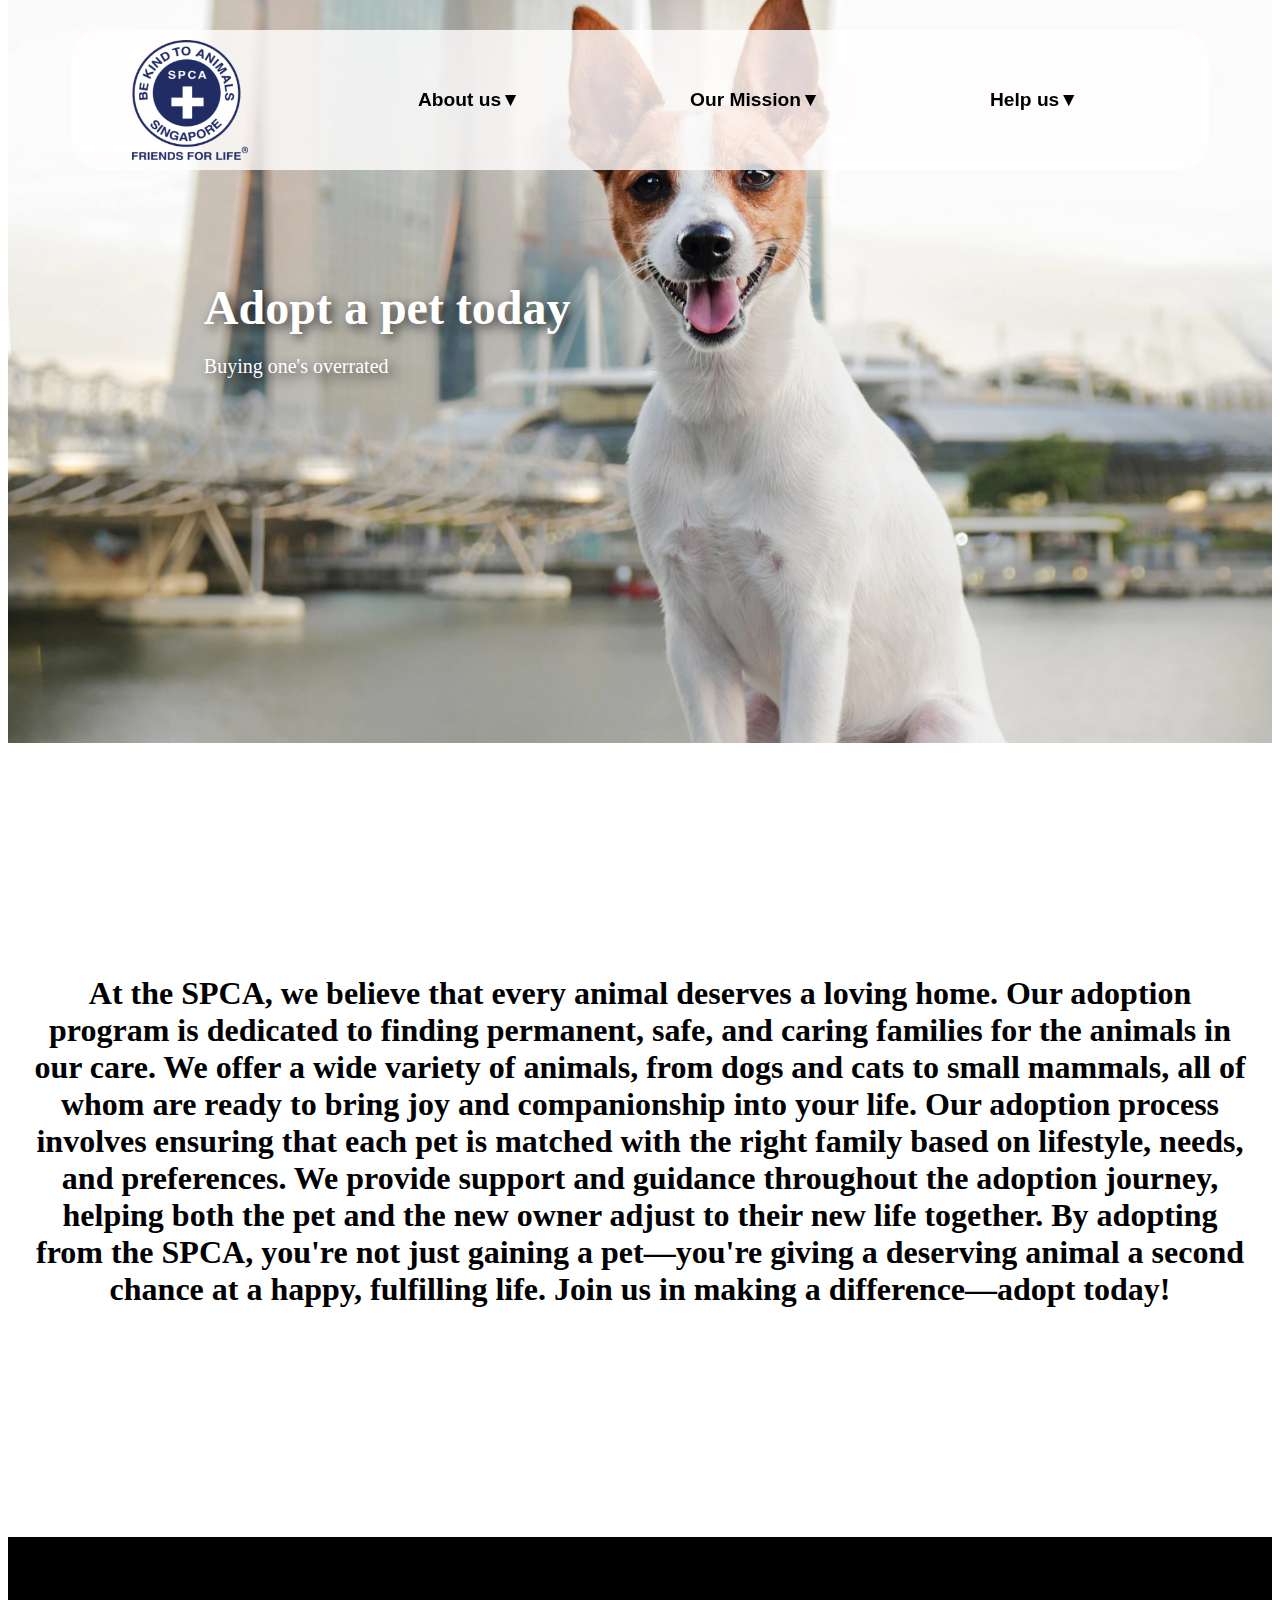
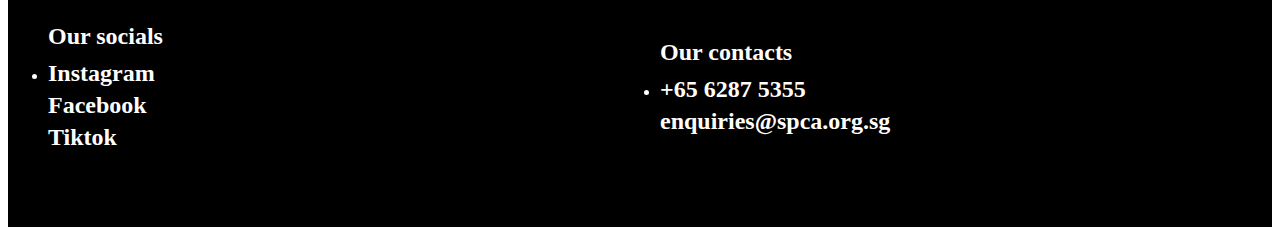
<file: pages/Adopt.html>
<!DOCTYPE html>
<html lang="en">
<head>
    <meta charset="UTF-8">
    <meta name="viewport" content="width=device-width, initial-scale=1.0">
    <title>Document</title>
    <link rel="stylesheet" href="../assets/style.css">
    </style>
</head>
<body>
    <nav class="header">
        <div class="logo">
            <a href="../index.html"><img src="../images/SPCA-Logo.png" alt="logo"></a>
        </div>
        <ul class="droplinks">
            <li class="dropdown">
                <a href="#">About us▼</a>
                <ul class="dropdown-menu">
                   <li><a href="../pages/OurTeam.html">Our Team</a></li>
                   <li><a href="../pages/History.html">Our History</a></li>
                </ul>
            </li>
            <li class="dropdown">
                <a href="#">Our Mission▼</a>
                <ul class="dropdown-menu">
                    <li><a href="../pages/Animal.html">Animal Rescue</a></li>
                    <li><a href="../pages/Community.html">Community Outreach</a></li>
                </ul>
            </li>
            <li class="dropdown">
                <a href="#">Help us▼</a>
                <ul class="dropdown-menu">
                    <li><a href="../pages/Adopt.html">Adopt</a></li>
                    <li><a href="../pages/Report.html">Report Cruelty</a></li>
                </ul>
            </li>
        </ul>
    </nav>
    <div class="background">
        <a href="#"><img src="../images/adopt.jpg" alt="cat"></a>
        <div class="overlay-text">
            <h1>Adopt a pet today</h1>
            <p>Buying one's overrated</p>
        </div>
    </div>
    <section class="bodycont2">
        <h1>At the SPCA, we believe that every animal deserves a loving home. Our adoption program is dedicated to finding permanent, safe, and caring families for the animals in our care. We offer a wide variety of animals, from dogs and cats to small mammals, all of whom are ready to bring joy and companionship into your life. Our adoption process involves ensuring that each pet is matched with the right family based on lifestyle, needs, and preferences. We provide support and guidance throughout the adoption journey, helping both the pet and the new owner adjust to their new life together. By adopting from the SPCA, you're not just gaining a pet—you're giving a deserving animal a second chance at a happy, fulfilling life. Join us in making a difference—adopt today!</h1>
    </section>
    <section class="websiteinfo">
        <div class="socials">
            <h1>Our socials</h1>
            <li class="info">
            <h2><a href="https://www.instagram.com/spcasingapore/">Instagram</a></h2>
            <h2><a href="https://www.facebook.com/spcasingapore">Facebook</a></h2>
            <h2><a href="https://www.tiktok.com/@spcasingapore">Tiktok</a></h2>
            </li>
        </div>
        <div class="Contacts">
            <h1>Our contacts</h1> 
            <li class="info">
            <h2>+65 6287 5355</h2>
            <h2>enquiries@spca.org.sg</h2>
            </li>
        </div>
    </section>
</body>
</html>
</file>
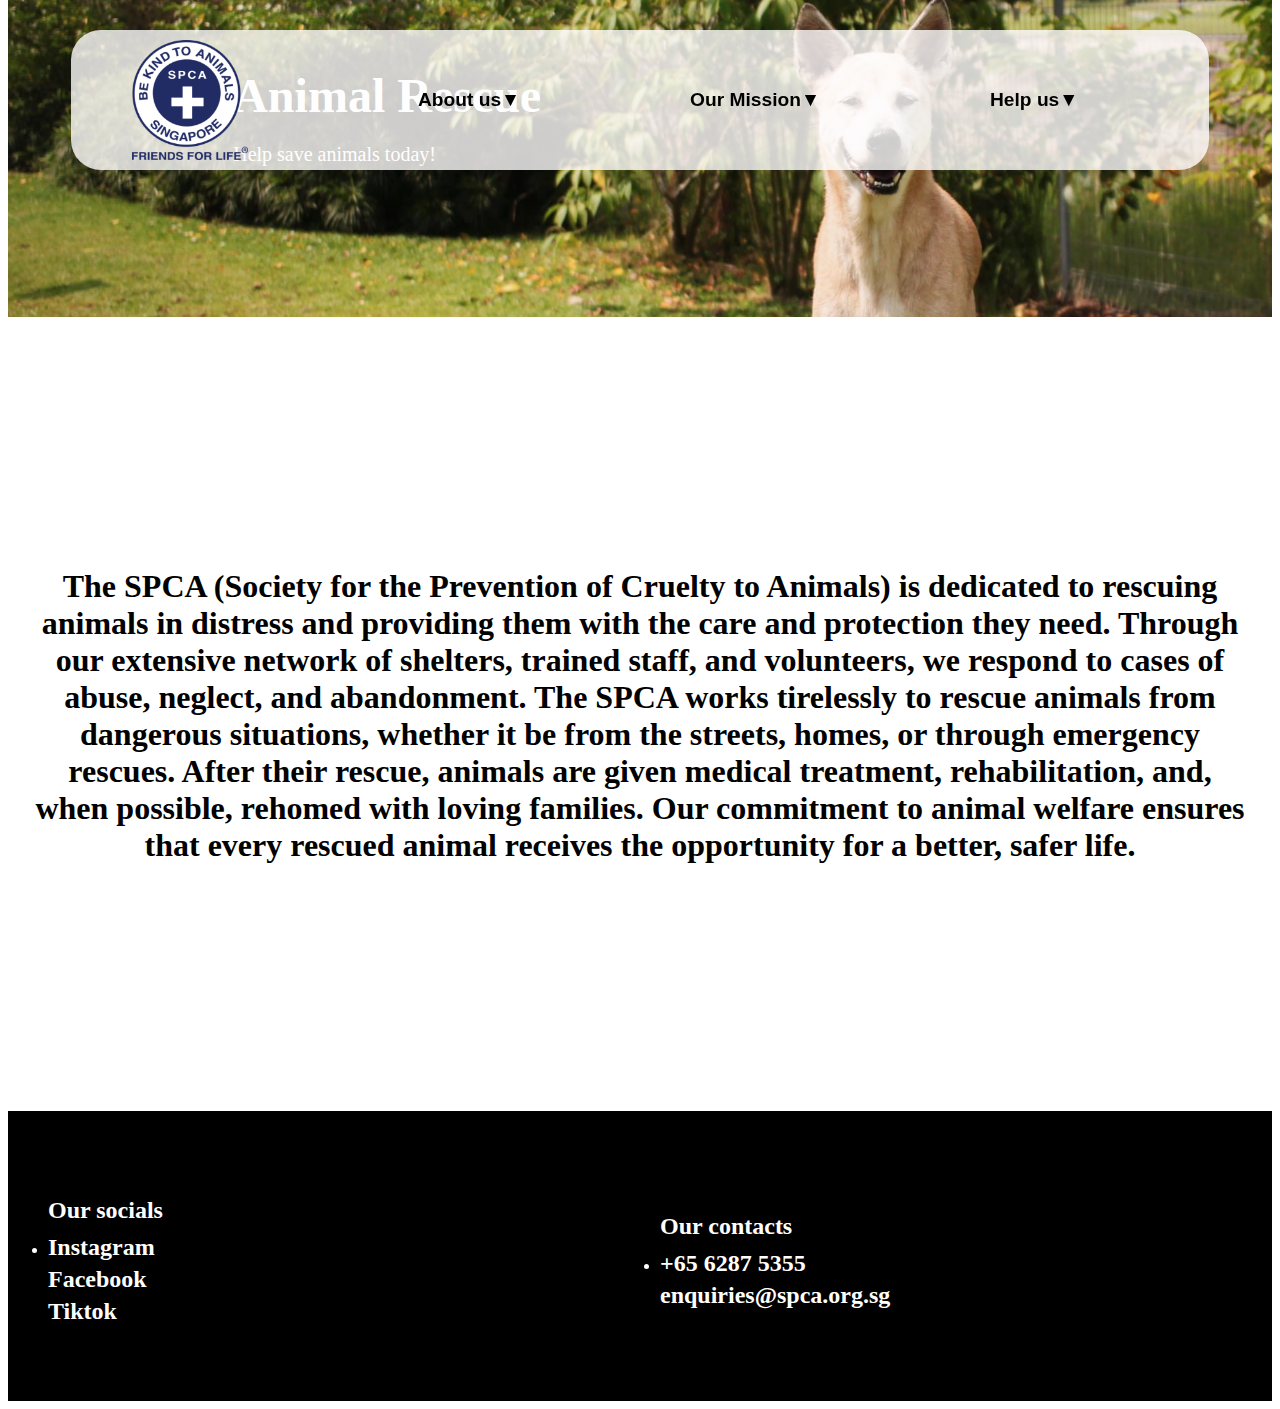
<file: pages/Animal.html>
<!DOCTYPE html>
<html lang="en">
<head>
    <meta charset="UTF-8">
    <meta name="viewport" content="width=device-width, initial-scale=1.0">
    <title>Document</title>
    <link rel="stylesheet" href="../assets/style.css">
    </style>
</head>
<body>
    <nav class="header">
        <div class="logo">
            <a href="../index.html"><img src="../images/SPCA-Logo.png" alt="logo"></a>
        </div>
        <ul class="droplinks">
            <li class="dropdown">
                <a href="#">About us▼</a>
                <ul class="dropdown-menu">
                   <li><a href="../pages/OurTeam.html">Our Team</a></li>
                   <li><a href="../pages/History.html">Our History</a></li>
                </ul>
            </li>
            <li class="dropdown">
                <a href="#">Our Mission▼</a>
                <ul class="dropdown-menu">
                    <li><a href="../pages/Animal.html">Animal Rescue</a></li>
                    <li><a href="../pages/Community.html">Community Outreach</a></li>
                </ul>
            </li>
            <li class="dropdown">
                <a href="#">Help us▼</a>
                <ul class="dropdown-menu">
                    <li><a href="../pages/Adopt.html">Adopt</a></li>
                    <li><a href="../pages/Volunteer.html">Volunteer</a></li>
                    <li><a href="../pages/Report.html">Report Cruelty</a></li>
                </ul>
            </li>
        </ul>
    </nav>
    <div class="background">
        <a href="#"><img src="../images/Anim.jpg" alt="cat"></a>
        <div class="overlay-text">
            <h1>Animal Rescue</h1>
            <p>Help save animals today!</p>
        </div>
    </div>
    <section class="bodycont2">
        <h1>The SPCA (Society for the Prevention of Cruelty to Animals) is dedicated to rescuing animals in distress and providing them with the care and protection they need. Through our extensive network of shelters, trained staff, and volunteers, we respond to cases of abuse, neglect, and abandonment. The SPCA works tirelessly to rescue animals from dangerous situations, whether it be from the streets, homes, or through emergency rescues. After their rescue, animals are given medical treatment, rehabilitation, and, when possible, rehomed with loving families. Our commitment to animal welfare ensures that every rescued animal receives the opportunity for a better, safer life.</h1>
    </section>
    <section class="websiteinfo">
        <div class="socials">
            <h1>Our socials</h1>
            <li class="info">
            <h2><a href="https://www.instagram.com/spcasingapore/">Instagram</a></h2>
            <h2><a href="https://www.facebook.com/spcasingapore">Facebook</a></h2>
            <h2><a href="https://www.tiktok.com/@spcasingapore">Tiktok</a></h2>
            </li>
        </div>
        <div class="Contacts">
            <h1>Our contacts</h1> 
            <li class="info">
            <h2>+65 6287 5355</h2>
            <h2>enquiries@spca.org.sg</h2>
            </li>
        </div>
    </section>
</body>
</html>
</file>
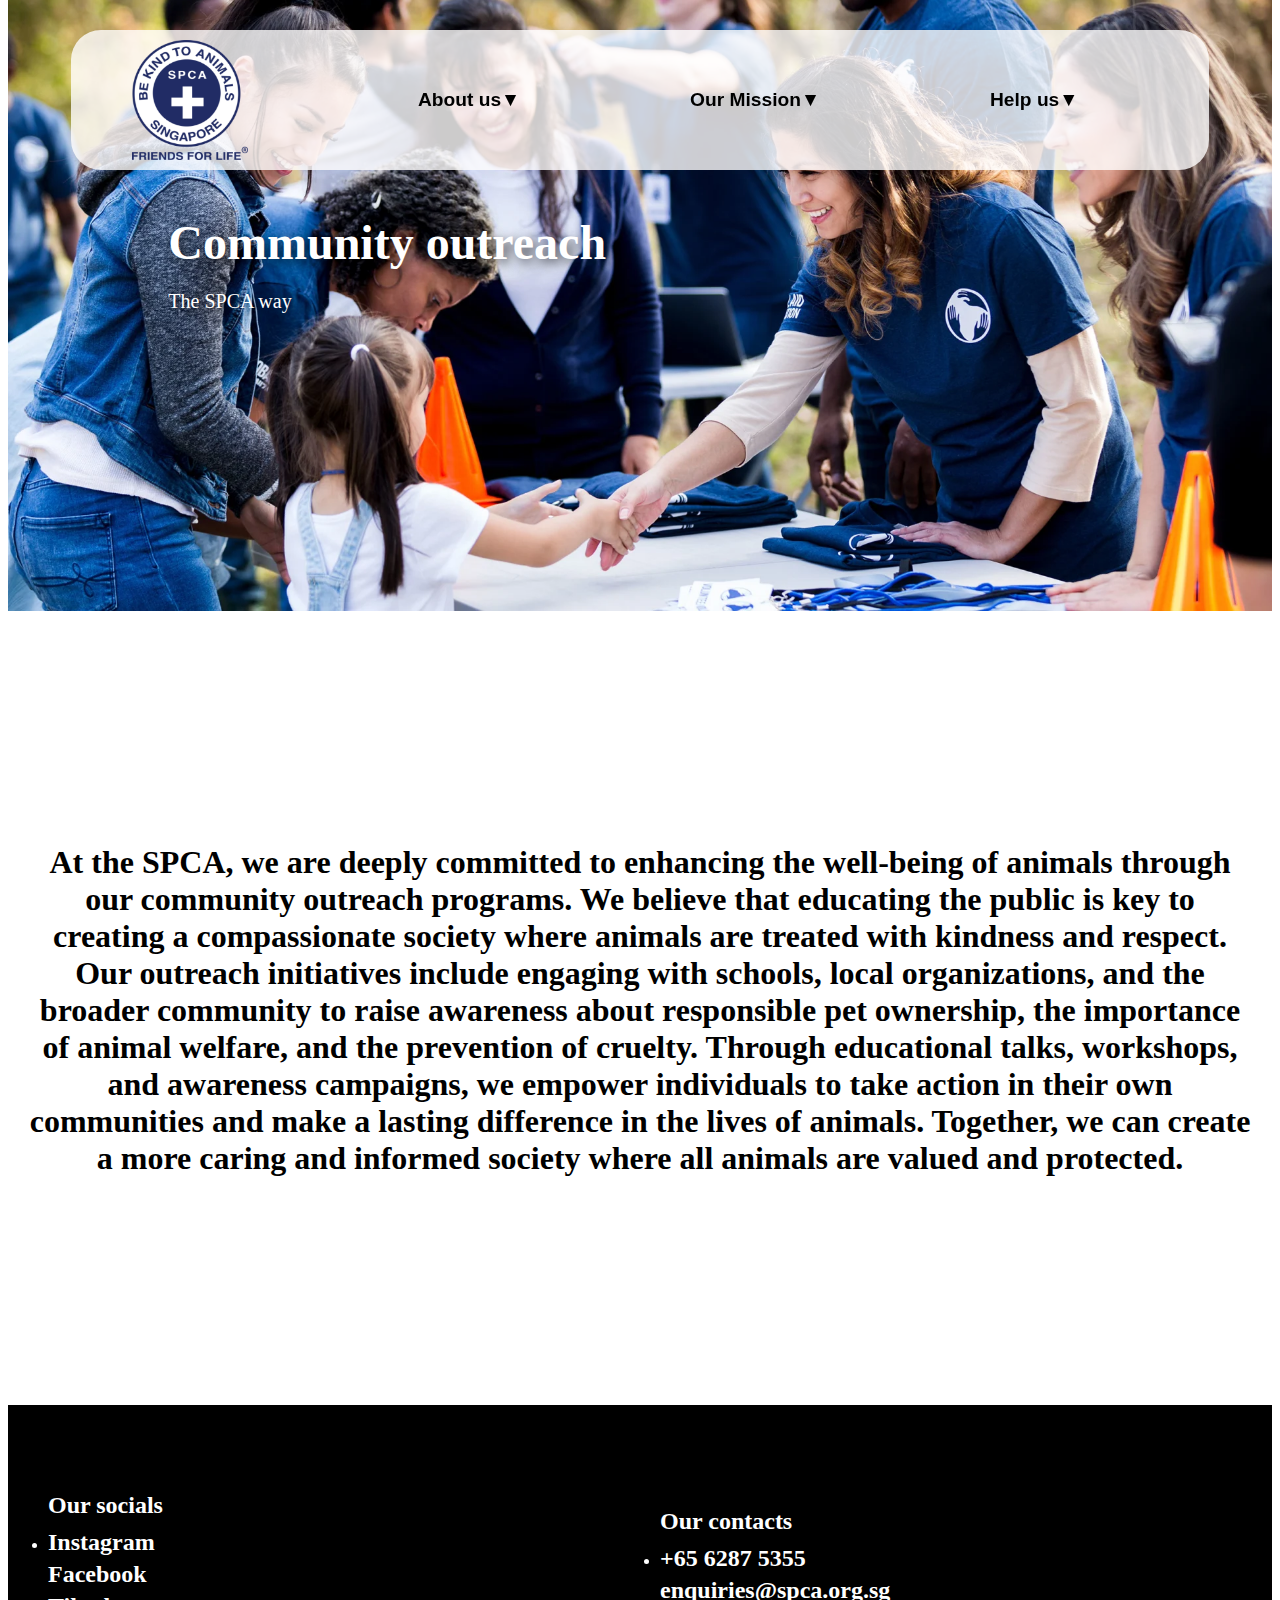
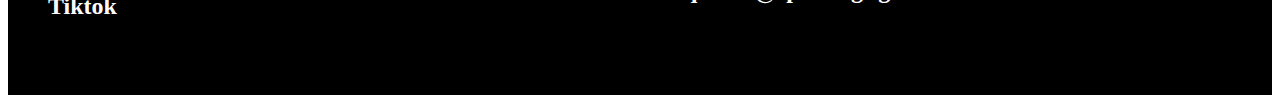
<file: pages/Community.html>
<!DOCTYPE html>
<html lang="en">
<head>
    <meta charset="UTF-8">
    <meta name="viewport" content="width=device-width, initial-scale=1.0">
    <title>Document</title>
    <link rel="stylesheet" href="../assets/style.css">
    </style>
</head>
<body>
    <nav class="header">
        <div class="logo">
            <a href="../index.html"><img src="../images/SPCA-Logo.png" alt="logo"></a>
        </div>
        <ul class="droplinks">
            <li class="dropdown">
                <a href="#">About us▼</a>
                <ul class="dropdown-menu">
                   <li><a href="../pages/OurTeam.html">Our Team</a></li>
                   <li><a href="../pages/History.html">Our History</a></li>
                </ul>
            </li>
            <li class="dropdown">
                <a href="#">Our Mission▼</a>
                <ul class="dropdown-menu">
                    <li><a href="../pages/Animal.html">Animal Rescue</a></li>
                    <li><a href="../pages/Community.html">Community Outreach</a></li>
                </ul>
            </li>
            <li class="dropdown">
                <a href="#">Help us▼</a>
                <ul class="dropdown-menu">
                    <li><a href="../pages/Adopt.html">Adopt</a></li>
                    <li><a href="../pages/Report.html">Report Cruelty</a></li>
                </ul>
            </li>
        </ul>
    </nav>
    <div class="background">
        <a href="#"><img src="../images/outreach.jpg" alt="cat"></a>
        <div class="overlay-text">
            <h1>Community outreach</h1>
            <p>The SPCA way</p>
        </div>
    </div>
    <section class="bodycont2">
        <h1>At the SPCA, we are deeply committed to enhancing the well-being of animals through our community outreach programs. We believe that educating the public is key to creating a compassionate society where animals are treated with kindness and respect. Our outreach initiatives include engaging with schools, local organizations, and the broader community to raise awareness about responsible pet ownership, the importance of animal welfare, and the prevention of cruelty. Through educational talks, workshops, and awareness campaigns, we empower individuals to take action in their own communities and make a lasting difference in the lives of animals. Together, we can create a more caring and informed society where all animals are valued and protected.</h1>
    </section>
    <section class="websiteinfo">
        <div class="socials">
            <h1>Our socials</h1>
            <li class="info">
            <h2><a href="https://www.instagram.com/spcasingapore/">Instagram</a></h2>
            <h2><a href="https://www.facebook.com/spcasingapore">Facebook</a></h2>
            <h2><a href="https://www.tiktok.com/@spcasingapore">Tiktok</a></h2>
            </li>
        </div>
        <div class="Contacts">
            <h1>Our contacts</h1> 
            <li class="info">
            <h2>+65 6287 5355</h2>
            <h2>enquiries@spca.org.sg</h2>
            </li>
        </div>
    </section>
</body>
</html>
</file>
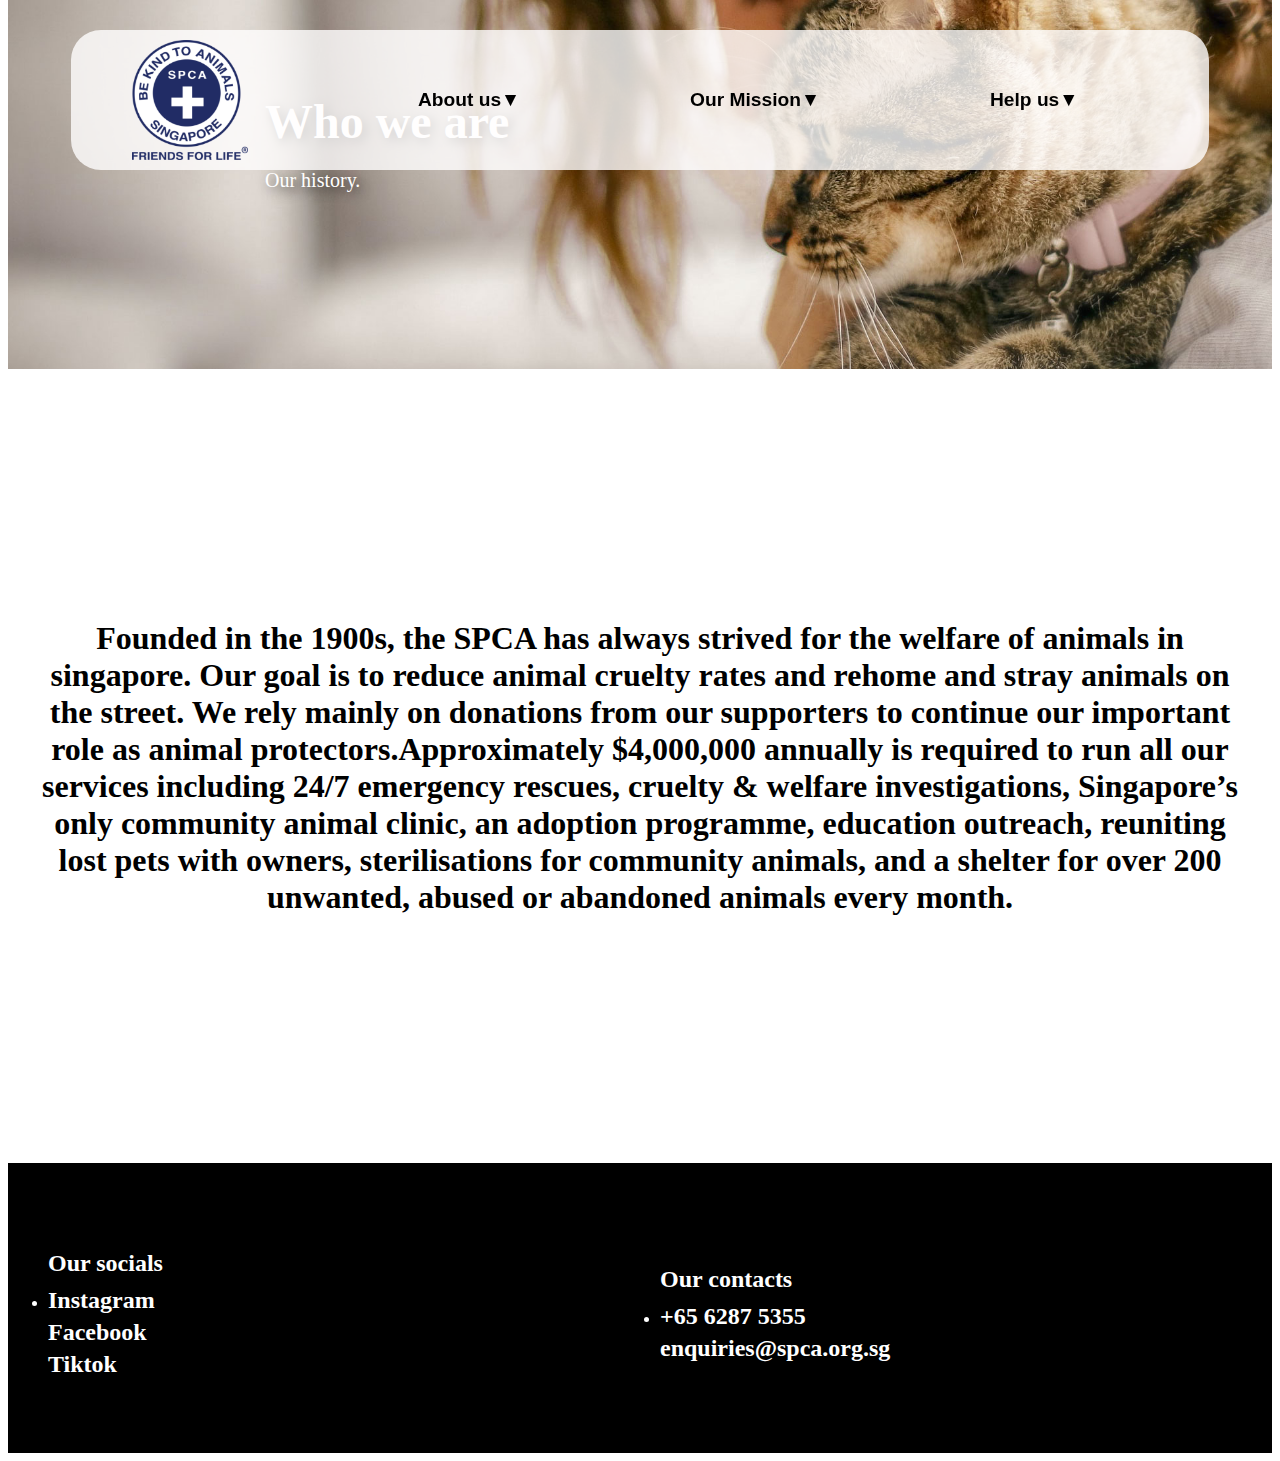
<file: pages/History.html>
<!DOCTYPE html>
<html lang="en">
<head>
    <meta charset="UTF-8">
    <meta name="viewport" content="width=device-width, initial-scale=1.0">
    <title>Document</title>
    <link rel="stylesheet" href="../assets/style.css">
    </style>
</head>
<body>
    <nav class="header">
        <div class="logo">
            <a href="../index.html"><img src="../images/SPCA-Logo.png" alt="logo"></a>
        </div>
        <ul class="droplinks">
            <li class="dropdown">
                <a href="#">About us▼</a>
                <ul class="dropdown-menu">
                   <li><a href="../pages/OurTeam.html">Our Team</a></li>
                   <li><a href="../pages/History.html">Our History</a></li>
                </ul>
            </li>
            <li class="dropdown">
                <a href="#">Our Mission▼</a>
                <ul class="dropdown-menu">
                    <li><a href="../pages/Animal.html">Animal Rescue</a></li>
                    <li><a href="../pages/Community.html">Community Outreach</a></li>
                </ul>
            </li>
            <li class="dropdown">
                <a href="#">Help us▼</a>
                <ul class="dropdown-menu">
                    <li><a href="../pages/Adopt.html">Adopt</a></li>
                    <li><a href="../pages/Report.html">Report Cruelty</a></li>
                </ul>
            </li>
        </ul>
    </nav>
    <div class="background">
        <a href="#"><img src="../images/history.jpg" alt="cat"></a>
        <div class="overlay-text">
            <h1>Who we are</h1>
            <p>Our history.</p>
        </div>
    </div>
    <section class="bodycont2">
        <h1>Founded in the 1900s, the SPCA has always strived for the welfare of animals in singapore. Our goal is to reduce animal cruelty rates and rehome and stray animals on the street.
            We rely mainly on donations from our supporters to continue our important role as animal protectors.Approximately $4,000,000 annually is required to run all our services including 24/7 emergency rescues, cruelty & welfare investigations, Singapore’s only community animal clinic, an adoption programme, education outreach, reuniting lost pets with owners, sterilisations for community animals, and a shelter for over 200 unwanted, abused or abandoned animals every month.

        </h1>
    </section>
    <section class="websiteinfo">
        <div class="socials">
            <h1>Our socials</h1>
            <li class="info">
            <h2><a href="https://www.instagram.com/spcasingapore/">Instagram</a></h2>
            <h2><a href="https://www.facebook.com/spcasingapore">Facebook</a></h2>
            <h2><a href="https://www.tiktok.com/@spcasingapore">Tiktok</a></h2>
            </li>
        </div>
        <div class="Contacts">
            <h1>Our contacts</h1> 
            <li class="info">
            <h2>+65 6287 5355</h2>
            <h2>enquiries@spca.org.sg</h2>
            </li>
        </div>
    </section>
</body>
</html>
</file>
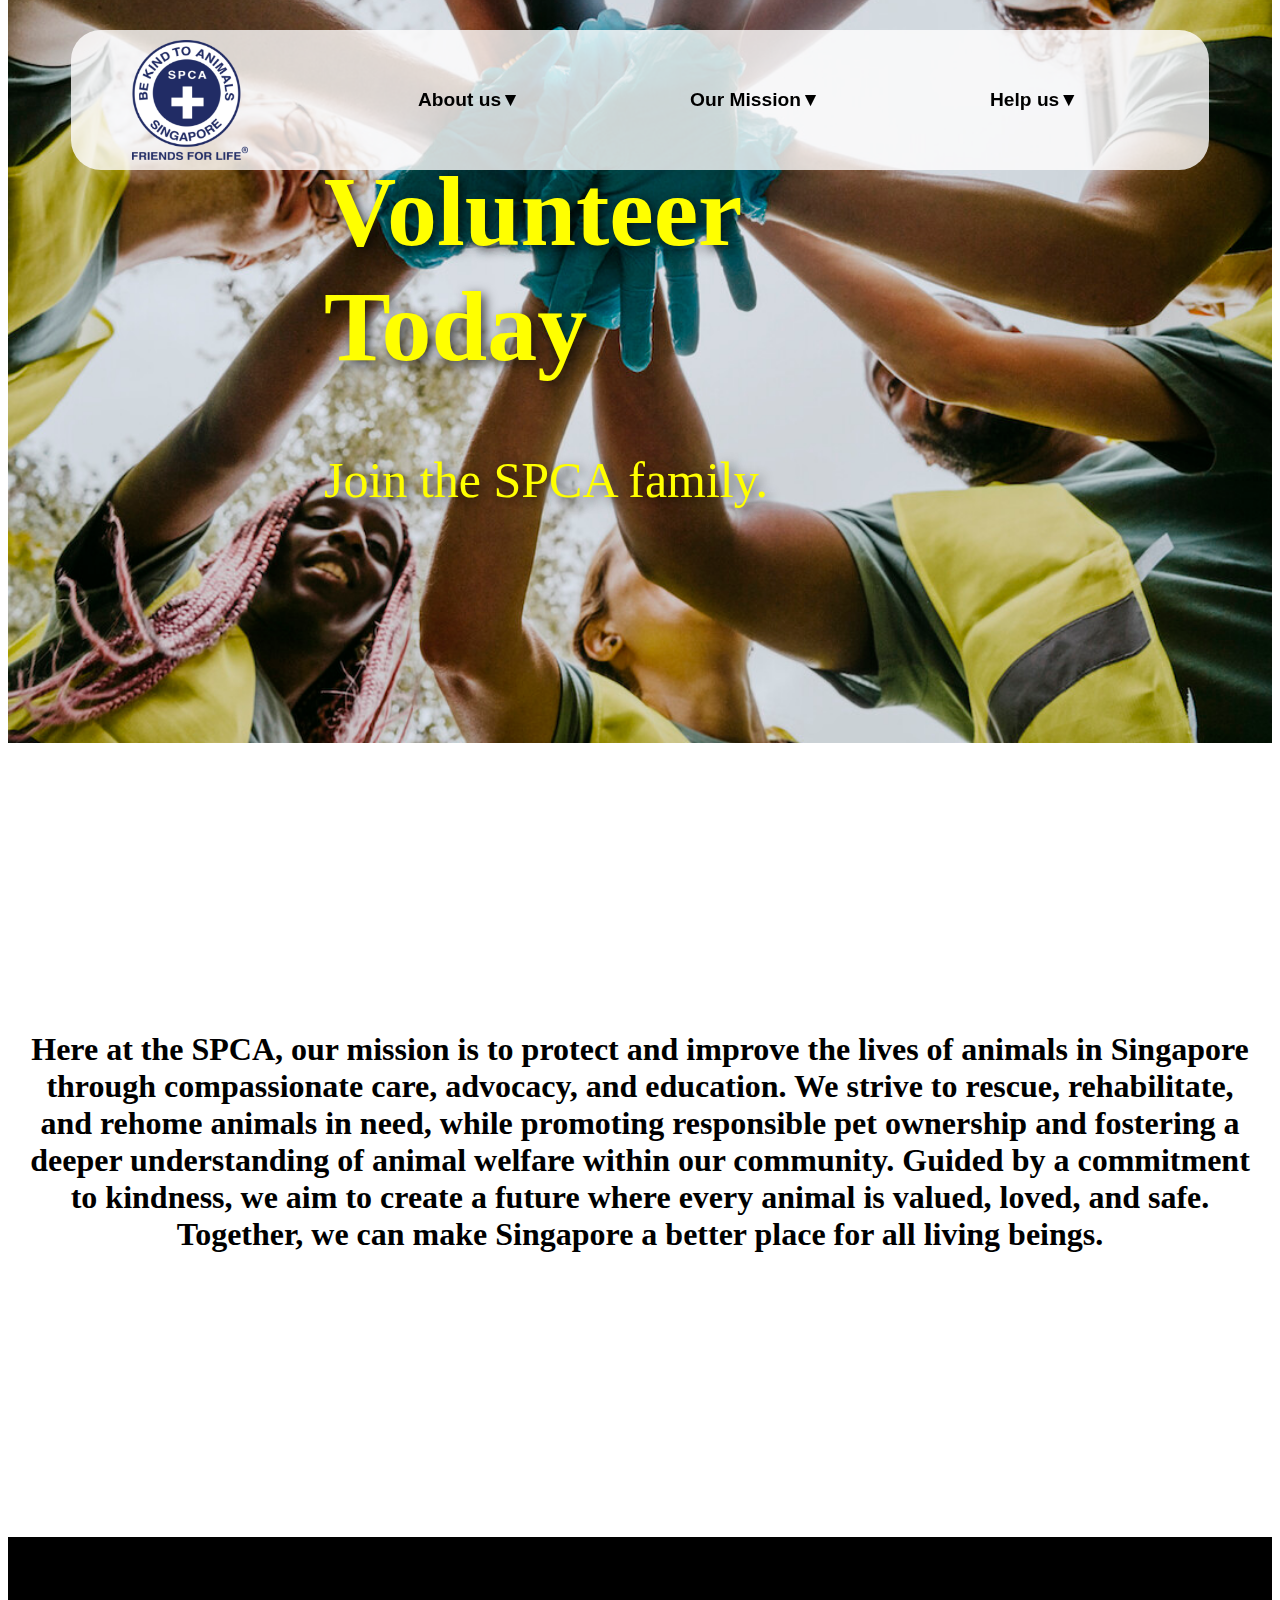
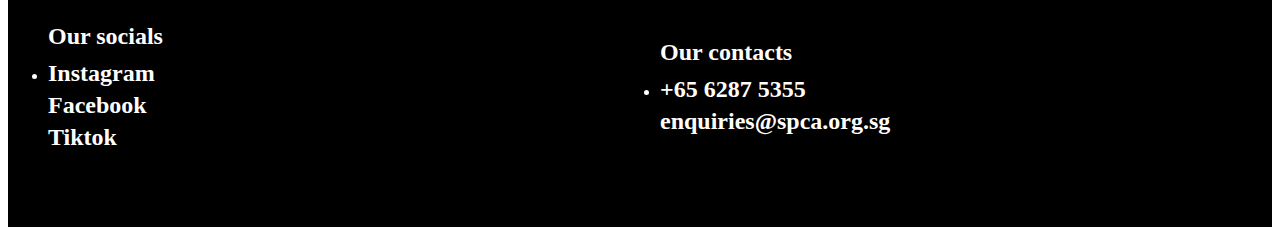
<file: pages/OurTeam.html>
<!DOCTYPE html>
<html lang="en">
<head>
    <meta charset="UTF-8">
    <meta name="viewport" content="width=device-width, initial-scale=1.0">
    <title>Document</title>
    <link rel="stylesheet" href="../assets/style.css">
    </style>
</head>
<body>
    <nav class="header">
        <div class="logo">
            <a href="../index.html"><img src="../images/SPCA-Logo.png" alt="logo"></a>
        </div>
        <ul class="droplinks">
            <li class="dropdown">
                <a href="#">About us▼</a>
                <ul class="dropdown-menu">
                   <li><a href="../pages/OurTeam.html">Our Team</a></li>
                   <li><a href="../pages/History.html">Our History</a></li>
                </ul>
            </li>
            <li class="dropdown">
                <a href="#">Our Mission▼</a>
                <ul class="dropdown-menu">
                    <li><a href="../pages/Animal.html">Animal Rescue</a></li>
                    <li><a href="../pages/Community.html">Community Outreach</a></li>
                </ul>
            </li>
            <li class="dropdown">
                <a href="#">Help us▼</a>
                <ul class="dropdown-menu">
                    <li><a href="../pages/Adopt.html">Adopt</a></li>
                    <li><a href="../pages/Report.html">Report Cruelty</a></li>
                </ul>
            </li>
        </ul>
    </nav>
    <div class="background">
        <a href="#"><img src="../images/Team.jpg" alt="cat"></a>
        <div class="overlay-text2">
            <h1>Volunteer Today</h1>
            <p>Join the SPCA family.</p>
        </div>
    </div>
    <section class="bodycont2">
        <h1>Here at the SPCA, our mission is to protect and improve the lives of 
            animals in Singapore through compassionate care, advocacy, and education. 
            We strive to rescue, rehabilitate, and rehome animals in need, while promoting 
            responsible pet ownership and fostering a deeper understanding of animal welfare within our community. Guided by a commitment to kindness, we aim to create a future where every animal is valued, loved, and safe. Together, we can make Singapore a better place for all living beings.</h1>
    </section>
    <section class="websiteinfo">
        <div class="socials">
            <h1>Our socials</h1>
            <li class="info">
            <h2><a href="https://www.instagram.com/spcasingapore/">Instagram</a></h2>
            <h2><a href="https://www.facebook.com/spcasingapore">Facebook</a></h2>
            <h2><a href="https://www.tiktok.com/@spcasingapore">Tiktok</a></h2>
            </li>
        </div>
        <div class="Contacts">
            <h1>Our contacts</h1> 
            <li class="info">
            <h2>+65 6287 5355</h2>
            <h2>enquiries@spca.org.sg</h2>
            </li>
        </div>
    </section>
</body>
</html>
</file>
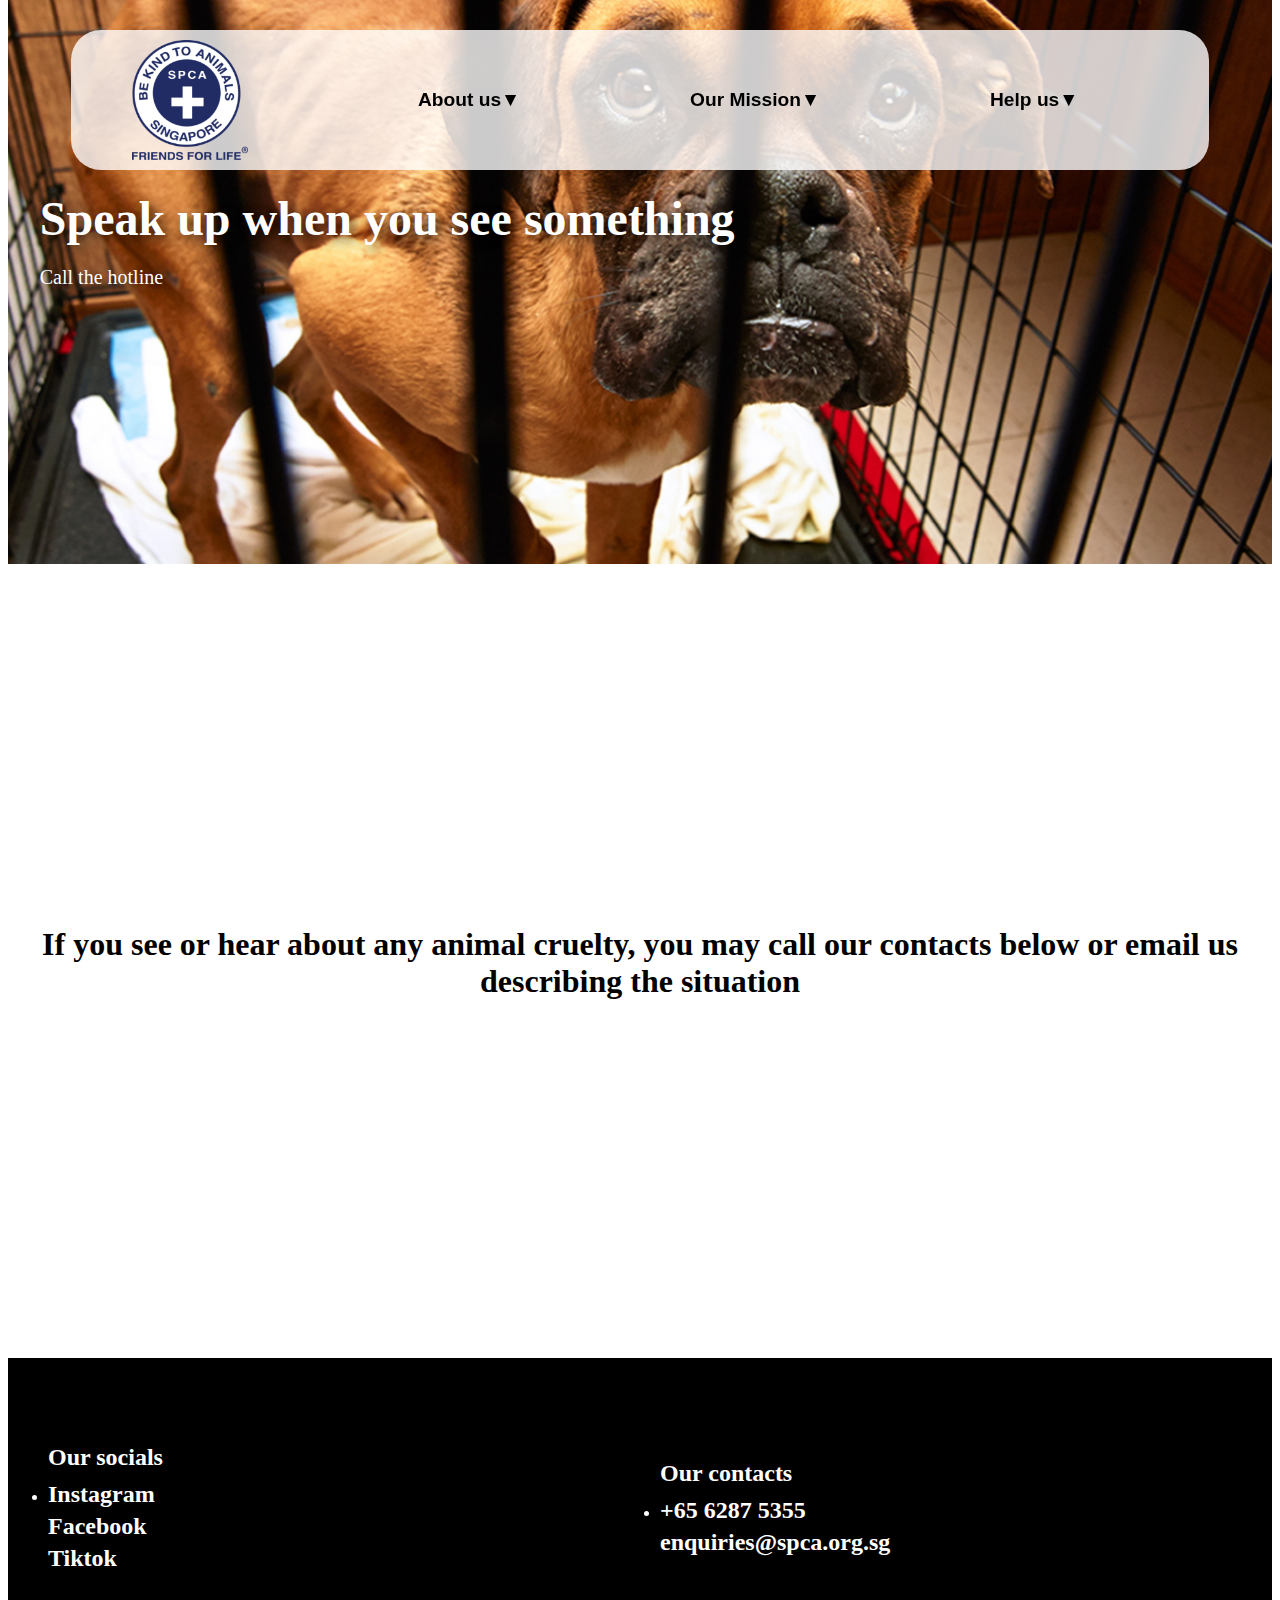
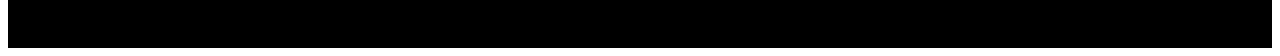
<file: pages/Report.html>
<!DOCTYPE html>
<html lang="en">
<head>
    <meta charset="UTF-8">
    <meta name="viewport" content="width=device-width, initial-scale=1.0">
    <title>Document</title>
    <link rel="stylesheet" href="../assets/style.css">
    </style>
</head>
<body>
    <nav class="header">
        <div class="logo">
            <a href="../index.html"><img src="../images/SPCA-Logo.png" alt="logo"></a>
        </div>
        <ul class="droplinks">
            <li class="dropdown">
                <a href="#">About us▼</a>
                <ul class="dropdown-menu">
                   <li><a href="../pages/OurTeam.html">Our Team</a></li>
                   <li><a href="../pages/History.html">Our History</a></li>
                </ul>
            </li>
            <li class="dropdown">
                <a href="#">Our Mission▼</a>
                <ul class="dropdown-menu">
                    <li><a href="../pages/Animal.html">Animal Rescue</a></li>
                    <li><a href="../pages/Community.html">Community Outreach</a></li>
                </ul>
            </li>
            <li class="dropdown">
                <a href="#">Help us▼</a>
                <ul class="dropdown-menu">
                    <li><a href="../pages/Adopt.html">Adopt</a></li>
                    <li><a href="../pages/Report.html">Report Cruelty</a></li>
                </ul>
            </li>
        </ul>
    </nav>
    <div class="background">
        <a href="#"><img src="../images/cruelty.jpg" alt="cat"></a>
        <div class="overlay-text">
            <h1>Speak up when you see something</h1>
            <p>Call the hotline</p>
        </div>
    </div>
    <section class="bodycont2">
        <h1>If you see or hear about any animal cruelty, you may call our contacts below or email us describing the situation</h1>
    </section>
    <section class="websiteinfo">
        <div class="socials">
            <h1>Our socials</h1>
            <li class="info">
            <h2><a href="https://www.instagram.com/spcasingapore/">Instagram</a></h2>
            <h2><a href="https://www.facebook.com/spcasingapore">Facebook</a></h2>
            <h2><a href="https://www.tiktok.com/@spcasingapore">Tiktok</a></h2>
            </li>
        </div>
        <div class="Contacts">
            <h1>Our contacts</h1> 
            <li class="info">
            <h2>+65 6287 5355</h2>
            <h2>enquiries@spca.org.sg</h2>
            </li>
        </div>
    </section>
</body>
</html>
</file>
<file: assets/style.css>
.body {
    font-family: 'Roboto', sans-serif; /* Replace with your chosen font */
    overflow-x: hidden;
    max-width: 100%;

}

.header a {
    font-family: 'Poppins', sans-serif;
    font-weight: bold;
}
.html, .body {
    margin: 0;
    padding: 0;
}

.body {
    margin: 0;
    padding: 0;
    overflow-x: hidden; 
}

.background {
    position: relative;
    margin-top: -300px; /* Adjust the value as needed */
    
}

.background img {
    width: 100%;
    height: 100%;
    object-fit: cover;
    position: relative;
    z-index: 1; /* Ensure it doesn't overlap the navbar */
}

.header {
    display: flex;
    align-items: center;
    justify-content: center;
    padding: 10px 0;
    width: 90%;
    margin: 30px auto;
    border-radius: 30px;
    background-color: rgba(255, 254, 254, 0.8); /* Add transparency */
    position: sticky;
    top: 0;
    z-index: 10;
}

.logo{
    margin-right: 100px;
}

.logo img {
    height: 120px;
    display: block;
}

.droplinks {
    list-style: none;
    display: flex;
    gap: 30px;
    margin: 0px;
    padding: 0px;
    font-size: larger;
    align-items: center;
    
}

.droplinks li {
    position: relative;
}

.droplinks a {
    text-decoration: none;
    color: black;
    font-weight: bold;
    padding: 70px;
}

.droplinks a:hover {
    color: blue;
}

.headsep {
    display: flex;
    align-items: center;
    justify-content: space-between;
    width: 100%;
}

.content {
    height: 1000px;
    display: flex; 
    align-items: center; 
    justify-content: center; 
    text-align: center; 
}

.FeaturedEvents {
    position: relative; 
}
.overlay-text {
    position: absolute; 
    top: 50%; 
    left: 30%; 
    transform: translate(-50%, -50%); 
    text-align: left; 
    color: rgb(255, 255, 255);
    text-shadow: 4px 4px 12px rgba(0, 0, 0, 0.7); 
    font:1000;
    z-index: 5;
}

.overlay-text h1 {
    font-size: 48px;
    margin-bottom: 10px;
}

.overlay-text p {
    font-size: 20px;
}
.adopt-button {
    display: inline-block; 
    margin-top: 20px; 
    padding: 15px 30px; 
    font-size: 18px; 
    font-weight: bold;
    color: black; 
    background-color: yellow; 
    border: none; 
    border-radius: 30px; 
    text-decoration: none; 
    cursor: pointer; 
    box-shadow: 0px 4px 8px rgba(0, 0, 0, 0.3); 
    transition: background-color 0.3s ease, transform 0.2s ease; 
}

.adopt-button:hover {
    background-color: rgb(190, 190, 0); 
    transform: translateY(-3px); 
}

.dropdown {
    position: relative; 
}


.dropdown-menu { 
    position: absolute; 
    top: 100%; 
    left: 0; 
    background-color: white; 
    padding: .75px; 
    list-style: none;
    box-shadow: 0px 4px 8px rgba(0, 0, 0, 0.1); 
    border-radius: 10px; 
    z-index: 1000; 
    min-width: 120px; 
    opacity: 0; 
    visibility: hidden;
    pointer-events: none;
    transform: translateY(-10px); 
    transition: opacity 0.3s ease, transform 0.3s ease; 
}

.dropdown:hover .dropdown-menu {
    display: block; 
    opacity: 1; 
    pointer-events: auto;
    visibility: visible;
    transform: translateY(0); 
}


.dropdown-menu li {
    padding: px 0px;
}

.dropdown-menu li a {
    text-decoration: none; 
    color: black; 
    font-weight: bold;
    display: block; 
}

.dropdown-menu li a:hover {
    background-color: #f0f0f0; 
    color: blue; 
}
.event-carousel {
    position: relative;
    display: flex;
    align-items: center;
    justify-content: center;
    overflow: visible;
    width: 80%;
    margin: 0 auto;
    height: 600px; /* Adjust height as needed */
}


.event-slide {
    flex-direction: column;
    align-items: center;
    text-align: center;
    width: 100%;
    position: absolute;
    transition: opacity 0.5s ease, transform 0.5s ease;
    opacity: 0;
    transform: translateX(100%);
}

.event-slide.active {
    display: flex;
    opacity: 1;
    transform: translateX(0);
    z-index: -1;
}


.arrow {
    position: absolute;
    top: 50%;
    transform: translateY(-50%);
    background-color: rgba(0, 0, 0, 0.5);
    color: white;
    border: none;
    border-radius: 50%;
    width: 40px;
    height: 40px;
    display: flex;
    justify-content: center;
    align-items: center;
    cursor: pointer;
    z-index: 10;
    font-size: 18px;
    transition: background-color 0.3s ease;
}

.arrow:hover {
    background-color: rgba(0, 0, 0, 0.8);
}

.left-arrow {
    left: 10px;
}

.right-arrow {
    right: 10px;
}


.event-slide img {
    max-width: 100%;
    height: auto;
    border-radius: 10px;
    box-shadow: 0 4px 8px rgba(0, 0, 0, 0.2);
    margin-top: 20px;
    position: relative;
    z-index: 1;
}
.event-slide h1, .event-slide p {
    position: relative; 
    z-index: 2; 
    color: rgb(0, 0, 0); 
    text-shadow: 2px 2px 8px rgba(0, 0, 0, 0.7); 
    font-size: 30px;
}
.event-slide.active h1,
.event-slide.active p {
    visibility: visible;
}
.event-slide h1, .event-slide p {
    position: relative; 
    text-shadow: 2px 2px 8px rgba(0, 0, 0, 0.5); 
}
.title{
    height: 250px;
    background-color: blue;
    color: rgb(255, 255, 255);
    margin-top: -5px;
    display: flex; 
    align-items: center; 
    justify-content: center; 
    text-align: center; 
    font-size: 80px;
}
.websiteinfo {
    height: 250px;
    background-color: black;
    color: white;
    display: flex; 
    justify-content: space-between; 
    align-items: center; 
    padding: 20px; 
}

.websiteinfo .socials, .websiteinfo .Contacts {
    flex: 1; 
    margin: 0 20px; 
}

.websiteinfo h1 {
    font-size: 24px;
    margin-bottom: 10px; 
}

.websiteinfo .info h2 {
    margin: 5px 0; 
}

.websiteinfo .socials a, .websiteinfo .Contacts h2 {
    color: white; 
    text-decoration: none;
}

.websiteinfo .socials a:hover {
    color: yellow; 
}
.background img {
    width: 100%;
    max-width: 100%;
    object-fit: cover;
}
.event-carousel {
    overflow: visible;
}
.bodycont {
    height: 1000px;
    display: flex;
    align-items: center;
    justify-content: center;
    text-align: center;
    padding: 20px; 
}

.bodycont h1 {
    line-height: 2; 
    max-width: 60%; 
    font-size: 24px; 
    margin: 0 auto; 
    word-wrap: break-word; 
    text-align: justify; 
}
.overlay-text2 {
    position: absolute; 
    top: 50%; 
    left: 50%; 
    transform: translate(-50%, -50%); 
    text-align: left; 
    color: rgb(255, 255, 0);
    text-shadow: 4px 4px 12px rgba(0, 0, 0, 0.7); 
    font-size: 50px;
    z-index: 5;
}
.bodycont2 {
    height: 750px;
    display: flex;
    align-items: center;
    justify-content: center;
    text-align: center;
    padding: 20px; 
}
.overlay-text3 {
    position: absolute; 
    top: 50%; 
    left: 50%; 
    transform: translate(-50%, -50%); 
    text-align: left; 
    color: rgb(255, 255, 255);
    text-shadow: 4px 4px 12px rgba(0, 0, 0, 0.7); 
    font-size: 80px;
    z-index: 5;
}
</file>
